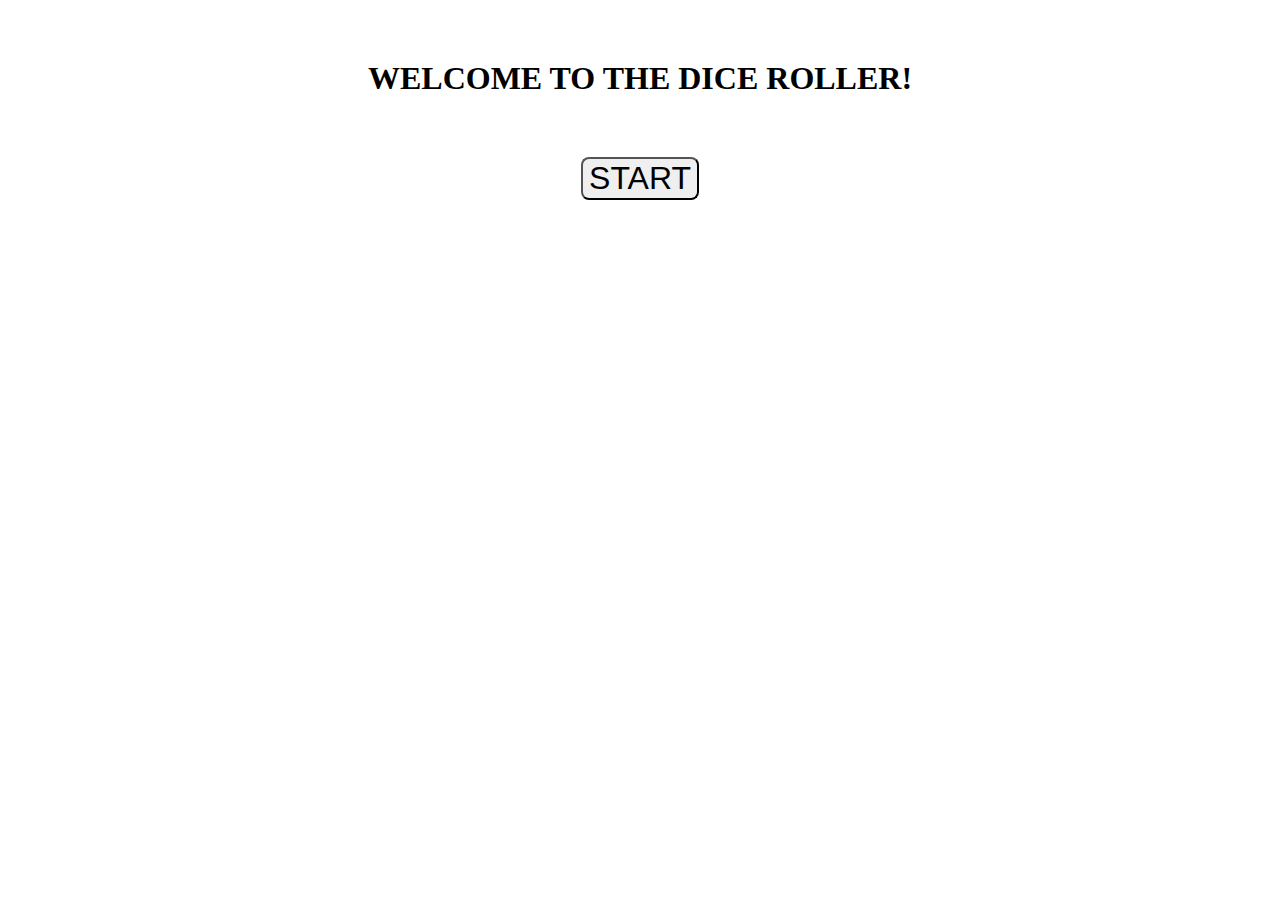
<file: index.html>
<!DOCTYPE html>
<html lang="en">
<head>
    <meta charset="UTF-8">
    <meta name="viewport" content="width=device-width, initial-scale=1.0">
    <title>Document</title>
    <link rel="stylesheet" href="css/style.css">
</head>
<body>
    <div id="container">
        <h1>WELCOME TO THE DICE ROLLER!</h1>
        <a href="/html/pickDie.html">
            <button id="start">START</button>
        </a>
    </div>
</body>
</html>
</file>
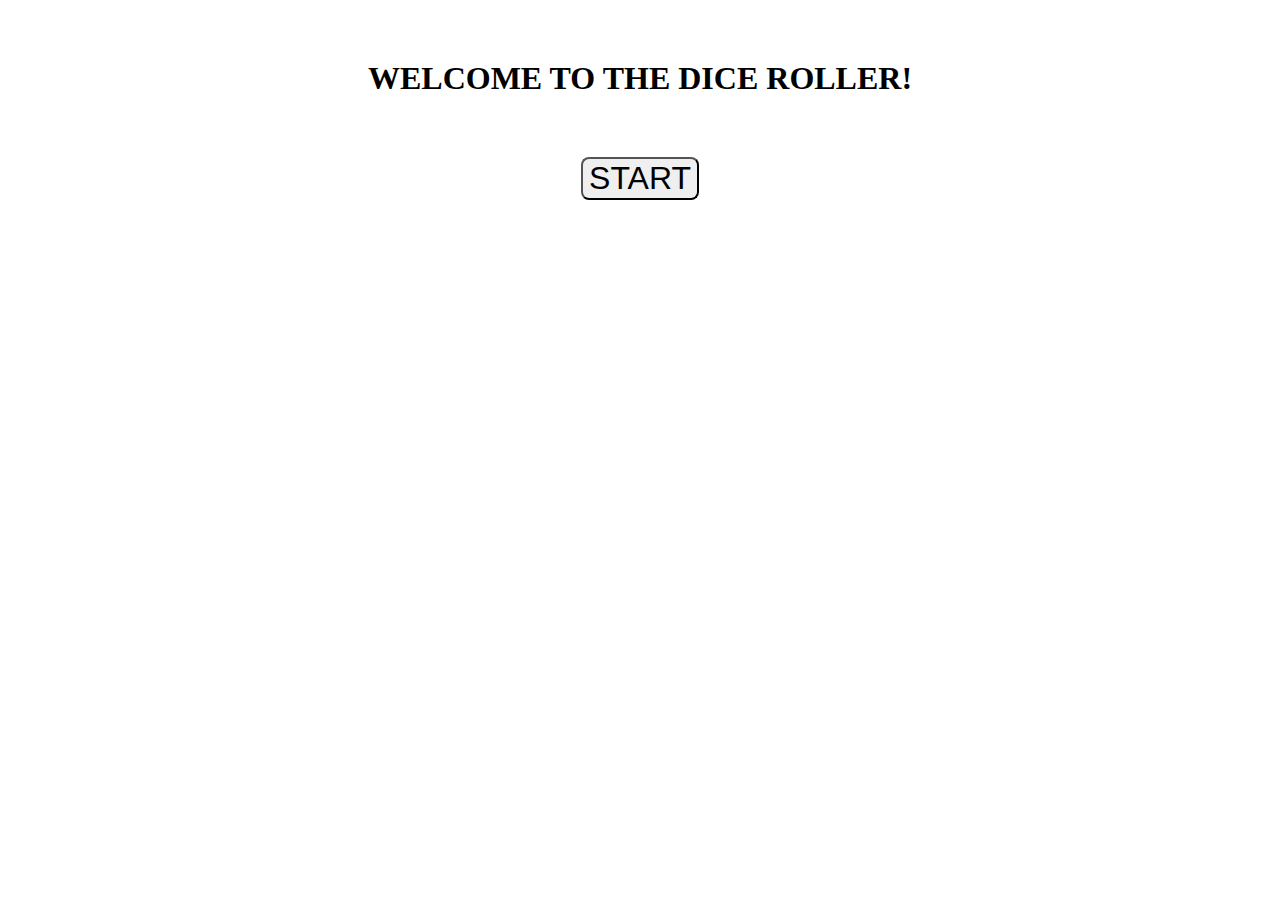
<file: 1Index.html>
<!DOCTYPE html>
<html lang="en">
<head>
    <meta charset="UTF-8">
    <meta name="viewport" content="width=device-width, initial-scale=1.0">
    <title>Document</title>
    <link rel="stylesheet" href="style.css">
</head>
<body>
    <div id="container">
        <h1>WELCOME TO THE DICE ROLLER!</h1>
        <a href="pickDie.html">
            <button id="start">START</button>
        </a>
    </div>
</body>
</html>
</file>
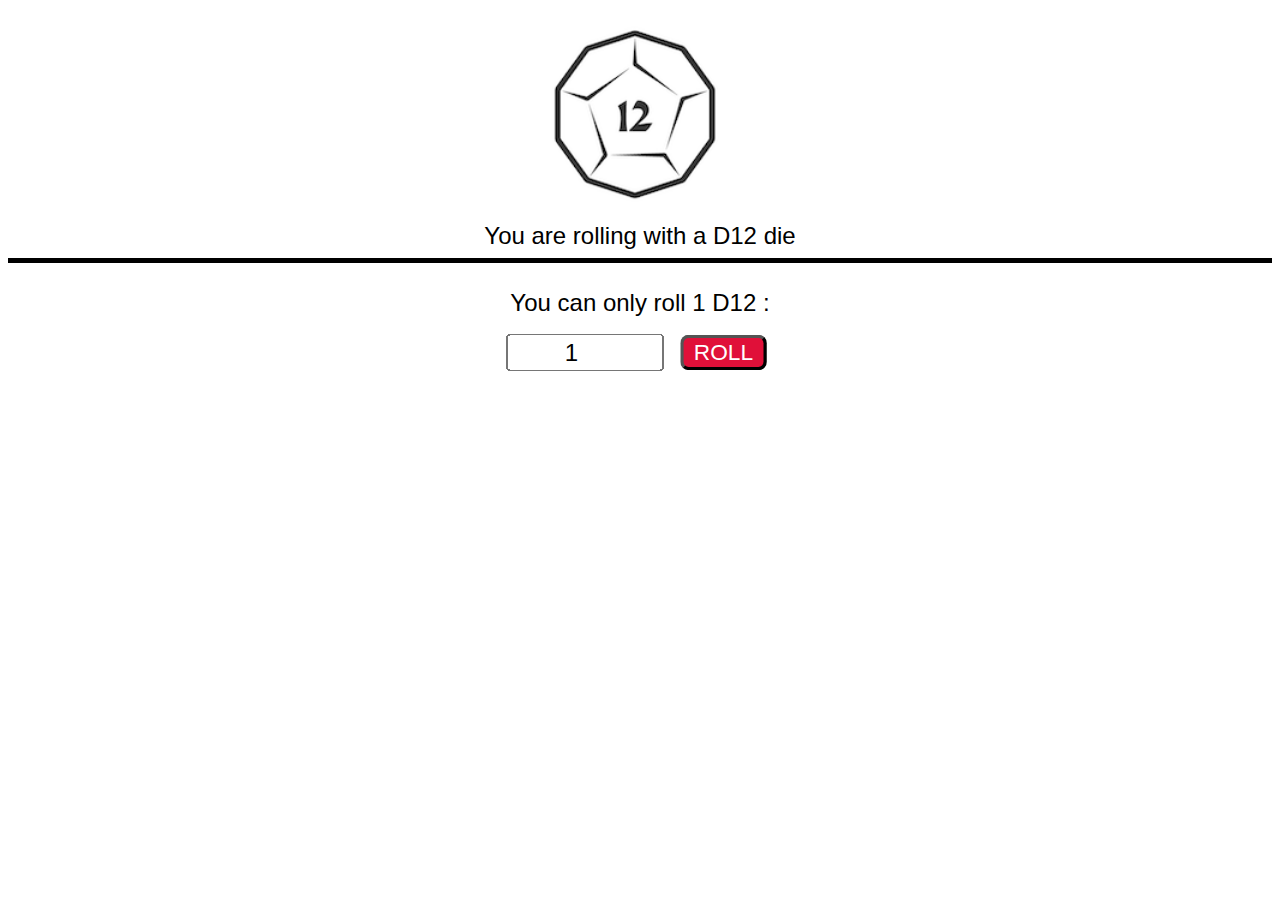
<file: d12.html>
<!DOCTYPE html>
<html lang="en">
<head>
    <meta charset="UTF-8">
    <meta name="viewport" content="width=device-width, initial-scale=1.0">
    <title>D12</title>
    <link rel="stylesheet" href="rollDie.css">
</head>
<body>
    <img src="images/D12.png" alt="D12 die" id="diceImg"><br>
    <label for="diceImg">You are rolling with a D12 die</label>
    
    <hr size="5px" color="black"><br>

    <div class="input">
        <label for="numOfDice">You can only roll 1 D12 :</label><br>
        <input type="number" value="1" id="numOfDice" min="1" max="1">
        <label for="numOfDice"></label><button onclick="rollDice()">ROLL</button>
        <div id="rollResult"></div>
        <div id="rollDiceImg"></div>
    </div>

</body>
<script src="rollD12.js"></script>
</html>
</file>
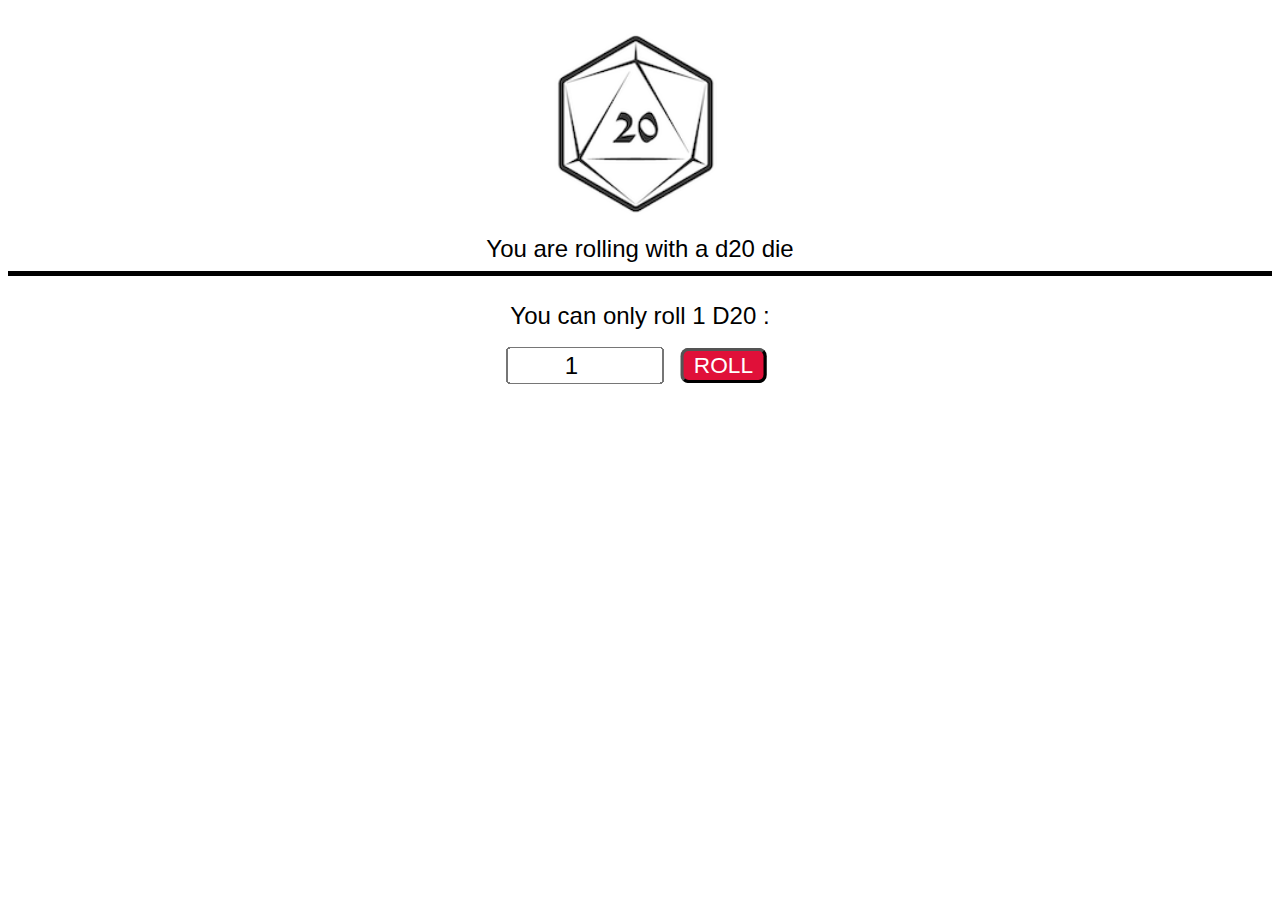
<file: d20.html>
<!DOCTYPE html>
<html lang="en">
<head>
    <meta charset="UTF-8">
    <meta name="viewport" content="width=device-width, initial-scale=1.0">
    <title>d20</title>
    <link rel="stylesheet" href="rollDie.css">
</head>
<body>
    <img src="images/D20.png" alt="D20 die" id="diceImg"><br>
    <label for="diceImg">You are rolling with a d20 die</label>
    
    <hr size="5px" color="black"><br>

    <div class="input">
        <label for="numOfDice">You can only roll 1 D20 :</label><br>
        <input type="number" value="1" id="numOfDice" min="1" max="1">
        <label for="numOfDice"></label><button onclick="rollDice()">ROLL</button>
        <div id="rollResult"></div>
        <div id="rollDiceImg"></div>
    </div>
    
</body>
<script src="rollD20.js"></script>
</html>
</file>
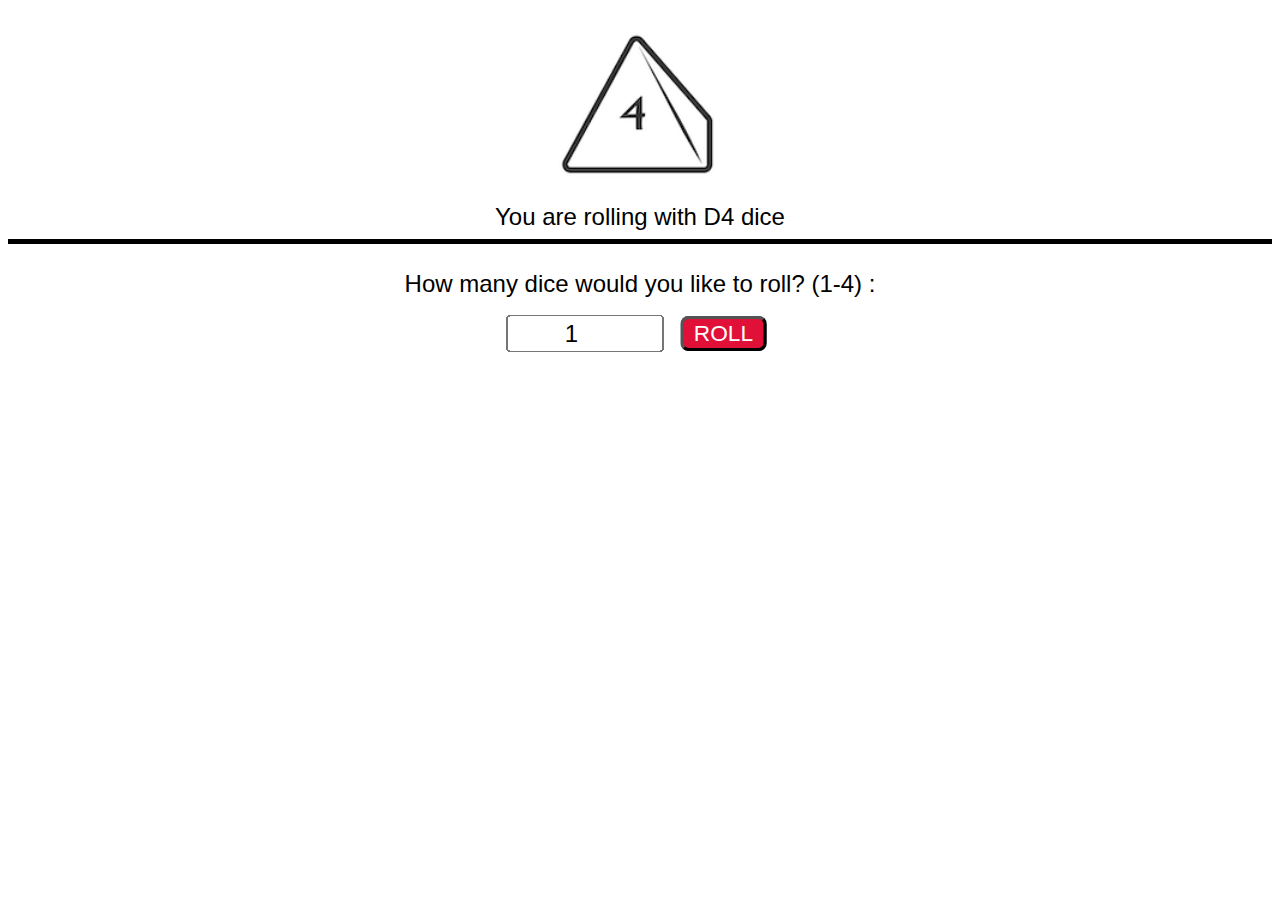
<file: d4.html>
<!DOCTYPE html>
<html lang="en">
<head>
    <meta charset="UTF-8">
    <meta name="viewport" content="width=device-width, initial-scale=1.0">
    <title>D4</title>
    <link rel="stylesheet" href="rollDie.css">
</head>
<body>
    <img src="images/D4.png" alt="D4 die" id="diceImg"><br>
    <label for="d4">You are rolling with D4 dice</label>
    
    <hr size="5px" color="black"><br>

    <div class="input">
        <label for="numOfDice">How many dice would you like to roll? (1-4) :</label><br>
        <input type="number" value="1" id="numOfDice" min="1" max="4">
        <label for="numOfDice"></label><button onclick="rollDice()">ROLL</button>
        <div id="rollResult"></div>
        <div id="rollDiceImg"></div>
    </div>
</body>
<script src="rollD4.js"></script>
</html>
</file>
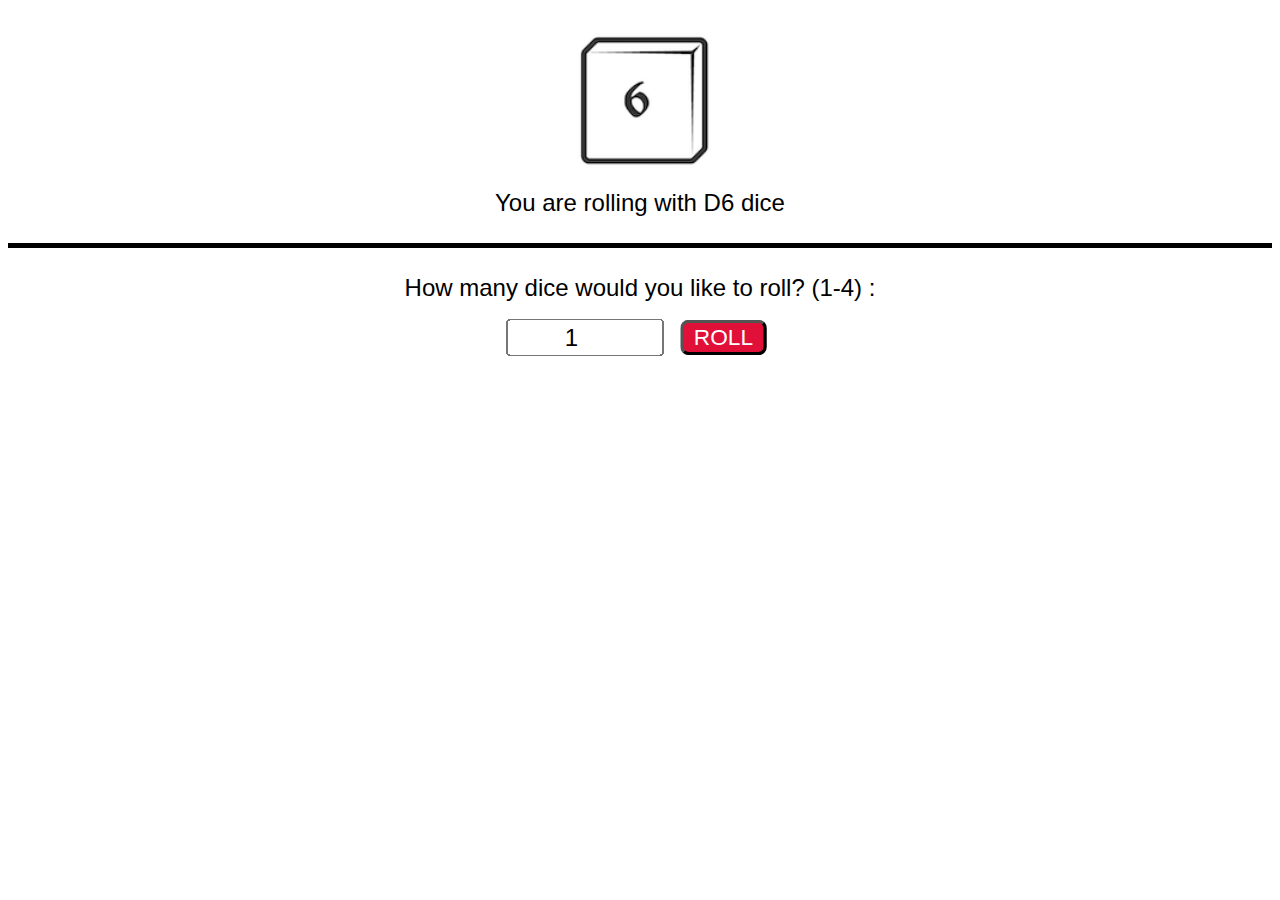
<file: d6.html>
<!DOCTYPE html>
<html lang="en">
<head>
    <meta charset="UTF-8">
    <meta name="viewport" content="width=device-width, initial-scale=1.0">
    <title>D6</title>
    <link rel="stylesheet" href="rollDie.css">
</head>
<body>
    <img src="images/D6.png" alt="D6 die" id="diceImg"><br>
    <label for="diceImg">You are rolling with D6 dice</label><br><br>
    
    <hr size="5px" color="black"><br>

    <div class="input">
        <label for="numOfDice">How many dice would you like to roll? (1-4) :</label><br>
        <input type="number" value="1" id="numOfDice" min="1" max="4">
        <label for="numOfDice"></label><button onclick="rollDice()">ROLL</button>
        <div id="rollResult"></div>
        <div id="rollDiceImg"></div>
    </div>
</body>
<script src="rollD6.js"></script>
</html>
</file>
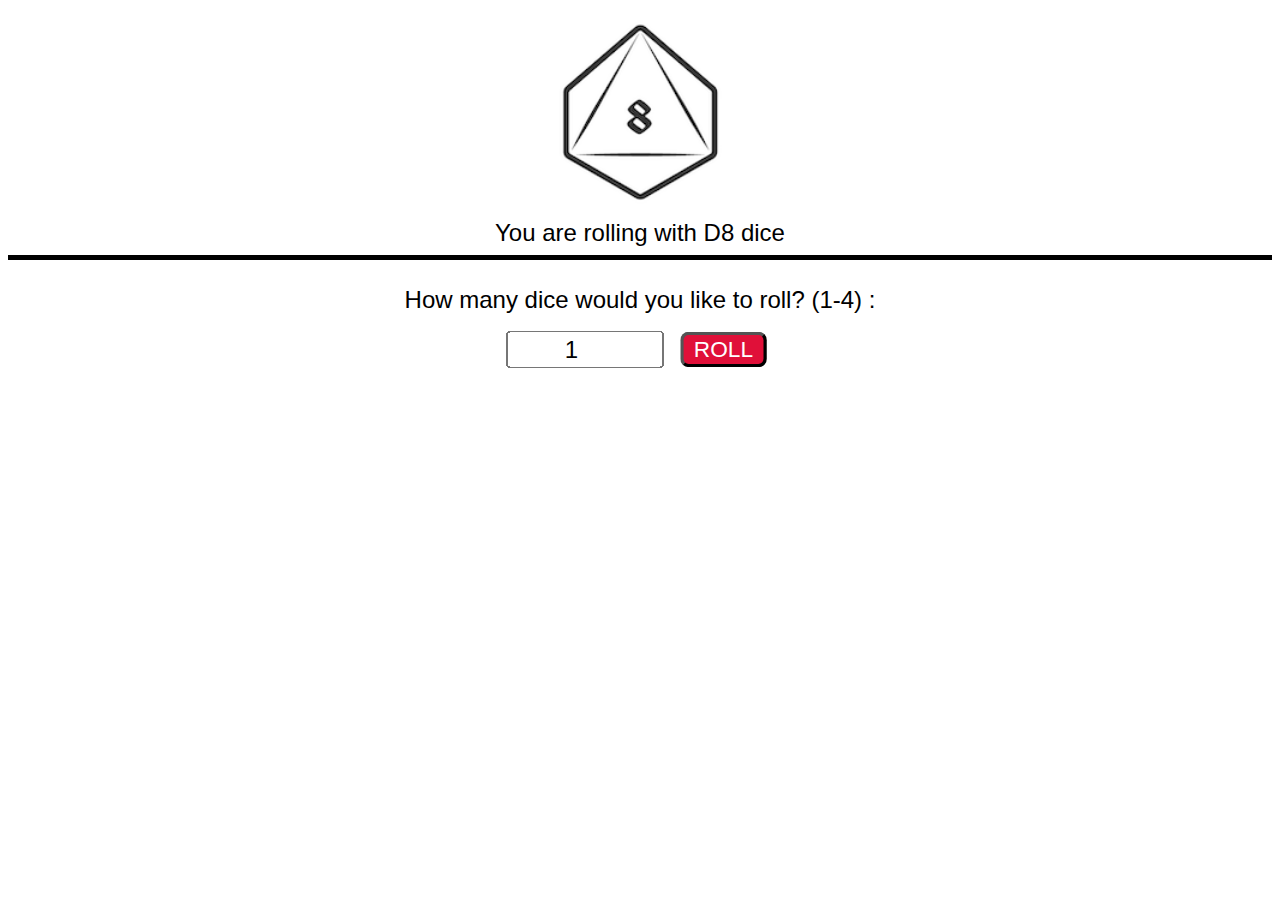
<file: d8.html>
<!DOCTYPE html>
<html lang="en">
<head>
    <meta charset="UTF-8">
    <meta name="viewport" content="width=device-width, initial-scale=1.0">
    <title>D8</title>
    <link rel="stylesheet" href="rollDie.css">
</head>
<body>
    <img src="images/D8.png" alt="D8 die" id="diceImg"><br>
    <label for="diceImg">You are rolling with D8 dice</label>
    
    <hr size="5px" color="black"><br>

    <div class="input">
        <label for="numOfDice">How many dice would you like to roll? (1-4) :</label><br>
        <input type="number" value="1" id="numOfDice" min="1" max="4">
        <label for="numOfDice"></label><button onclick="rollDice()">ROLL</button>
        <div id="rollResult"></div>
        <div id="rollDiceImg"></div>
    </div>
</body>
<script src="rollD8.js"></script>
</html>
</file>
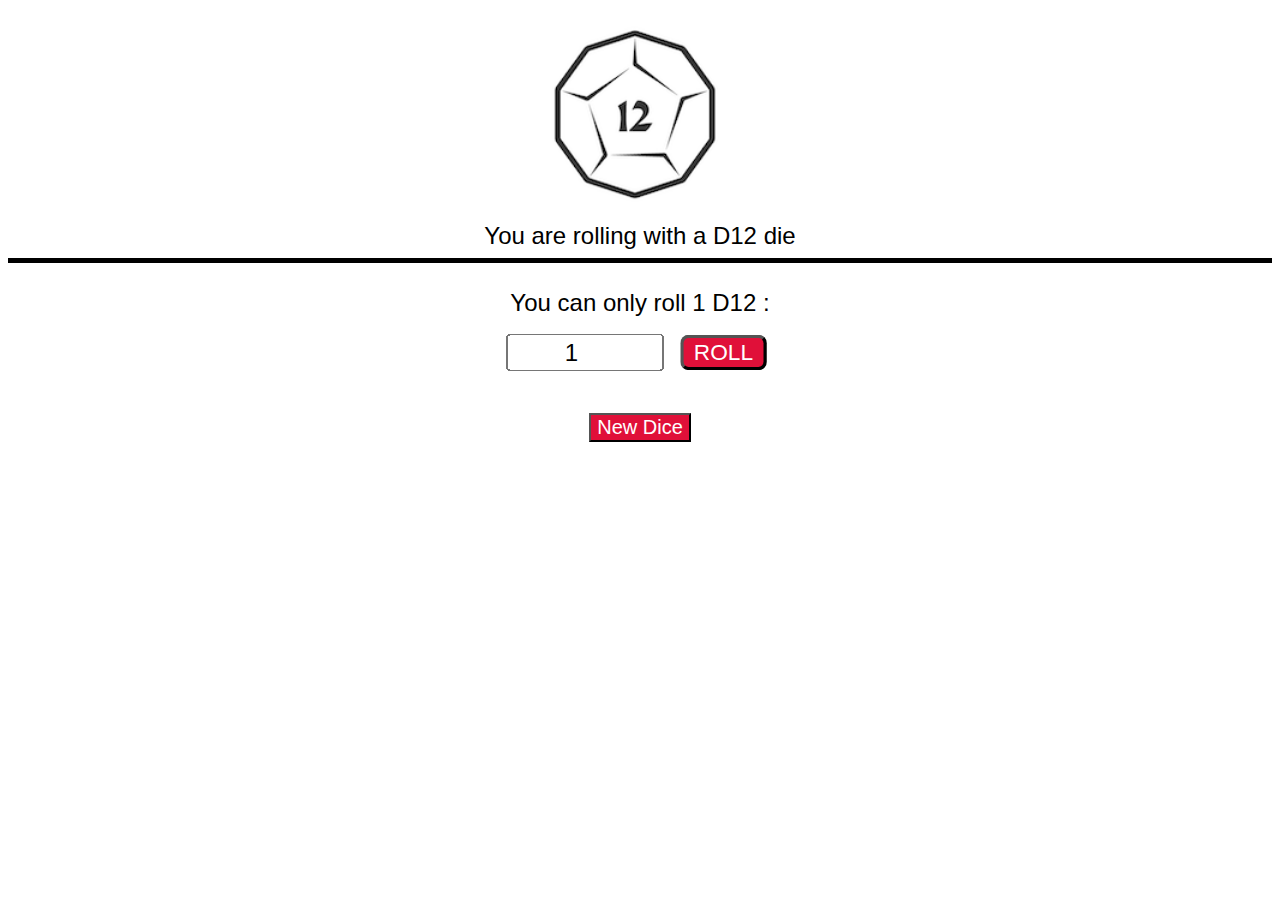
<file: html/d12.html>
<!DOCTYPE html>
<html lang="en">
<head>
    <meta charset="UTF-8">
    <meta name="viewport" content="width=device-width, initial-scale=1.0">
    <title>D12</title>
    <link rel="stylesheet" href="/css/rollDie.css">
</head>
<body>
    <img src="/images/D12.png" alt="D12 die" id="diceImg"><br>
    <label for="diceImg">You are rolling with a D12 die</label>
    
    <hr size="5px" color="black"><br>

    <div class="input">
        <label for="numOfDice">You can only roll 1 D12 :</label><br>
        <input type="number" value="1" id="numOfDice" min="1" max="1">
        <label for="numOfDice"></label><button onclick="rollDice()">ROLL</button>
        <div id="rollResult"></div>
        <div id="rollDiceImg"></div>
    </div>

    <a href="/html/pickDie.html">
        <button id="home">New Dice</button>
    </a>

</body>
<script src="/js/rollD12.js"></script>
</html>
</file>
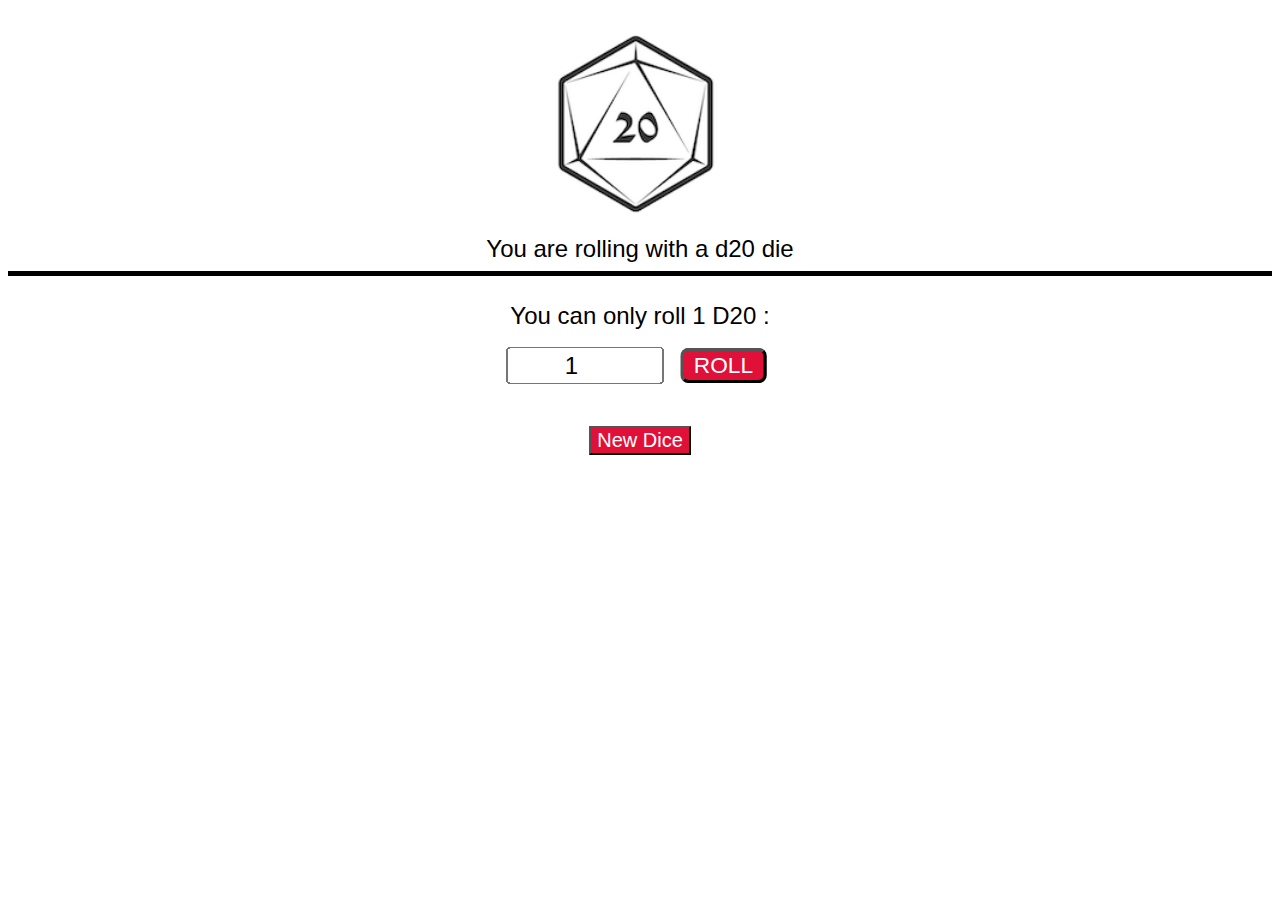
<file: html/d20.html>
<!DOCTYPE html>
<html lang="en">
<head>
    <meta charset="UTF-8">
    <meta name="viewport" content="width=device-width, initial-scale=1.0">
    <title>d20</title>
    <link rel="stylesheet" href="/css/rollDie.css">
</head>
<body>
    <img src="/images/D20.png" alt="D20 die" id="diceImg"><br>
    <label for="diceImg">You are rolling with a d20 die</label>
    
    <hr size="5px" color="black"><br>

    <div class="input">
        <label for="numOfDice">You can only roll 1 D20 :</label><br>
        <input type="number" value="1" id="numOfDice" min="1" max="1">
        <label for="numOfDice"></label><button onclick="rollDice()">ROLL</button>
        <div id="rollResult"></div>
        <div id="rollDiceImg"></div>
    </div>

    <a href="/html/pickDie.html">
        <button id="home">New Dice</button>
    </a>

</body>
<script src="/js/rollD20.js"></script>
</html>
</file>
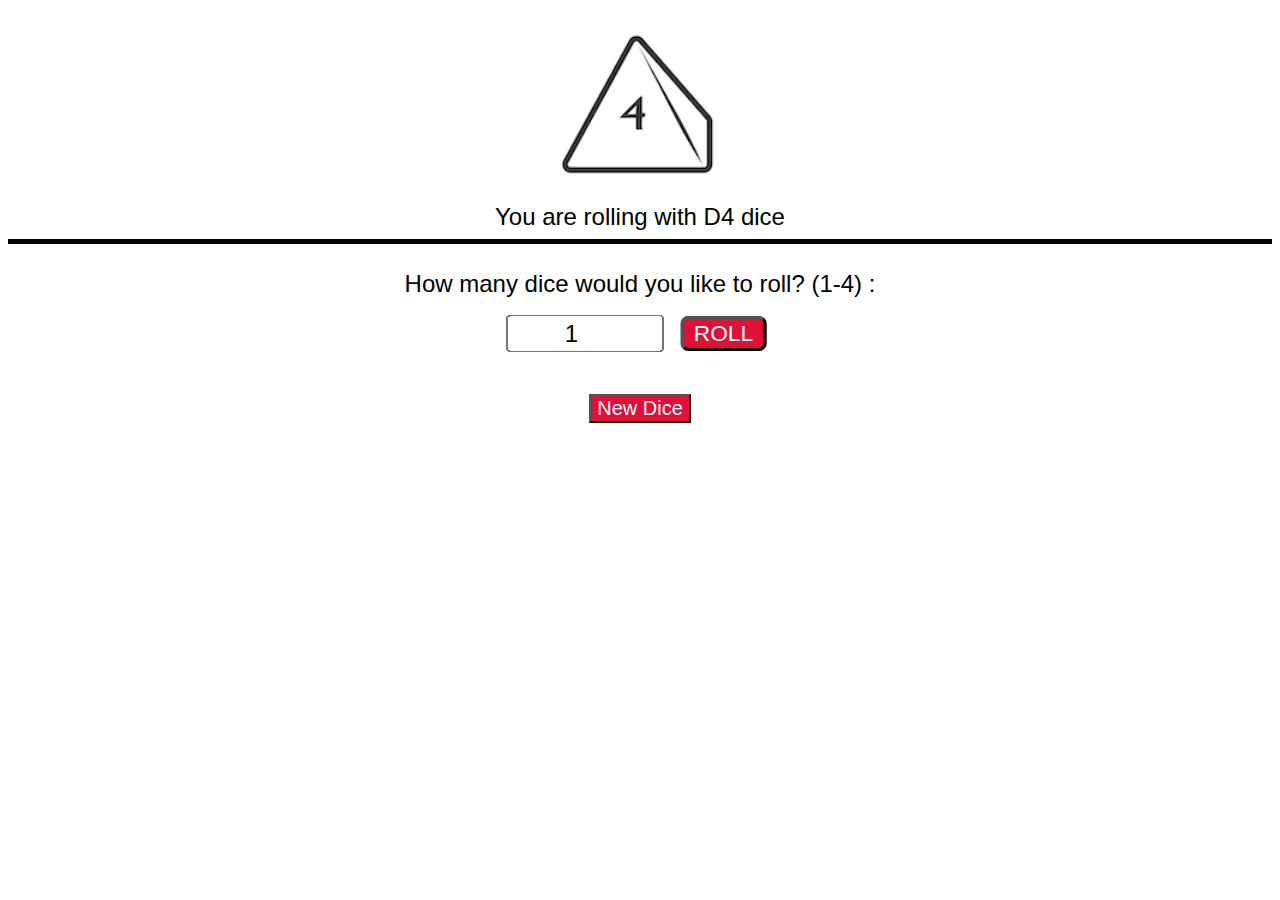
<file: html/d4.html>
<!DOCTYPE html>
<html lang="en">
<head>
    <meta charset="UTF-8">
    <meta name="viewport" content="width=device-width, initial-scale=1.0">
    <title>D4</title>
    <link rel="stylesheet" href="/css/rollDie.css">
</head>
<body>
    <img src="/images/D4.png" alt="D4 die" id="diceImg"><br>
    <label for="d4">You are rolling with D4 dice</label>
    
    <hr size="5px" color="black"><br>

    <div class="input">
        <label for="numOfDice">How many dice would you like to roll? (1-4) :</label><br>
        <input type="number" value="1" id="numOfDice" min="1" max="4">
        <label for="numOfDice"></label><button onclick="rollDice()">ROLL</button>
        <div id="rollResult"></div>
        <div id="rollDiceImg"></div>
    </div>

    <a href="/html/pickDie.html">
        <button id="home">New Dice</button>
    </a>

</body>
<script src="/js/rollD4.js"></script>
</html>
</file>
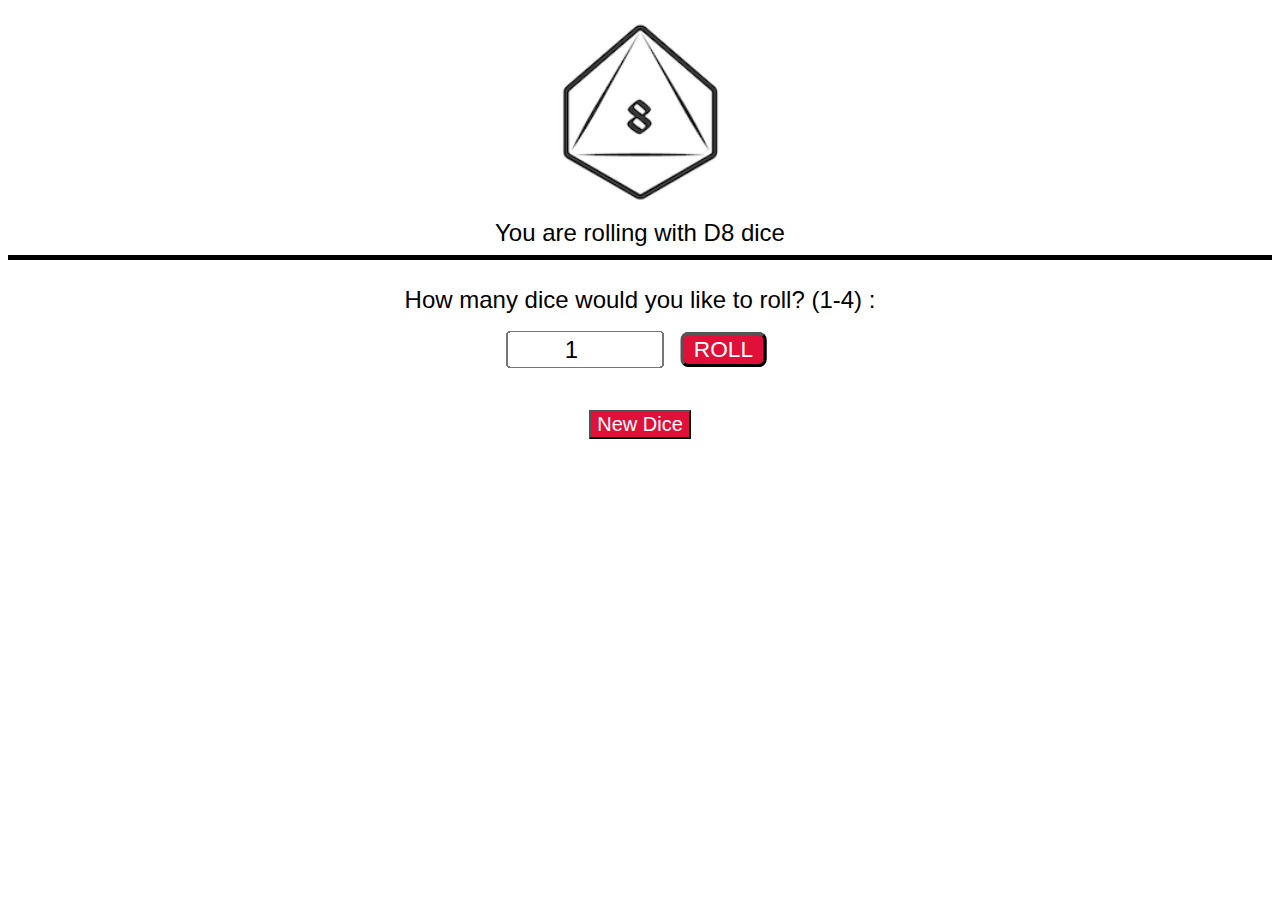
<file: html/d8.html>
<!DOCTYPE html>
<html lang="en">
<head>
    <meta charset="UTF-8">
    <meta name="viewport" content="width=device-width, initial-scale=1.0">
    <title>D8</title>
    <link rel="stylesheet" href="/css/rollDie.css">
</head>
<body>
    <img src="/images/D8.png" alt="D8 die" id="diceImg"><br>
    <label for="diceImg">You are rolling with D8 dice</label>
    
    <hr size="5px" color="black"><br>

    <div class="input">
        <label for="numOfDice">How many dice would you like to roll? (1-4) :</label><br>
        <input type="number" value="1" id="numOfDice" min="1" max="4">
        <label for="numOfDice"></label><button onclick="rollDice()">ROLL</button>
        <div id="rollResult"></div>
        <div id="rollDiceImg"></div>
    </div>

    <a href="/html/pickDie.html">
        <button id="home">New Dice</button>
    </a>

</body>
<script src="/js/rollD8.js"></script>
</html>
</file>
<file: css/style.css>
*{
    margin: 30px;
}
body{
    text-align: center;
}
#start{
    font-size: 2em;
    border-radius: 8px;
}
#start:hover{
    color: aliceblue;
    background-color: blue;
}
</file>
<file: style.css>
*{
    margin: 30px;
}
body{
    text-align: center;
}
#start{
    font-size: 2em;
    border-radius: 8px;
}
#start:hover{
    color: aliceblue;
    background-color: blue;
}
</file>
<file: rollDie.css>
*{
    font-family: Helvetica;
    text-align: center;
}
#diceImg{
    transform: scale(1.2);
    margin: 20px;
}
label{
    position: relative;
    font-size: 1.5em;
}
.input label{
    position: relative;
    padding: 12px;

}
.input button{
    margin: 15px;
    scale: 1.7;
    border-radius: 5px;
    color: hsl(0, 0%, 100%);
    background-color: hsl(348, 87%, 47%);
}
#numOfDice{
    margin: 25px;
    width: 80px;
    transform: scale(1.8);
}
.input button:hover{
    background-color: hsl(240, 100%, 50%);
}
.input button:active{
    color: hsl(348, 87%, 47%);
}
#rollResult{
    font-weight: bold;
    font-size: 1.2em;
    margin: 25px;
}
#rollDiceImg{
    scale: 1.25;
}
</file>
<file: css/rollDie.css>
*{
    font-family: Helvetica;
    text-align: center;
}
#diceImg{
    transform: scale(1.2);
    margin: 20px;
}
label{
    position: relative;
    font-size: 1.5em;
}
.input label{
    position: relative;
    padding: 12px;

}
.input button{
    margin: 15px;
    scale: 1.7;
    border-radius: 5px;
    color: hsl(0, 0%, 100%);
    background-color: hsl(348, 87%, 47%);
}
#numOfDice{
    margin: 25px;
    width: 80px;
    transform: scale(1.8);
}
.input button:hover{
    background-color: hsl(240, 100%, 50%);
}
.input button:active{
    color: hsl(348, 87%, 47%);
}
#rollResult{
    font-weight: bold;
    font-size: 1.2em;
    margin: 25px;
}
#rollDiceImg{
    scale: 1.25;
    margin-bottom: 15px;
}
#home{
    font-size: 1.25em;
    color: hsl(0, 0%, 100%);
    background-color: hsl(348, 87%, 47%);
}
#home:hover{
    background-color: hsl(240, 100%, 50%);
}
#home:active{
    color: hsl(348, 87%, 47%);
}
</file>
